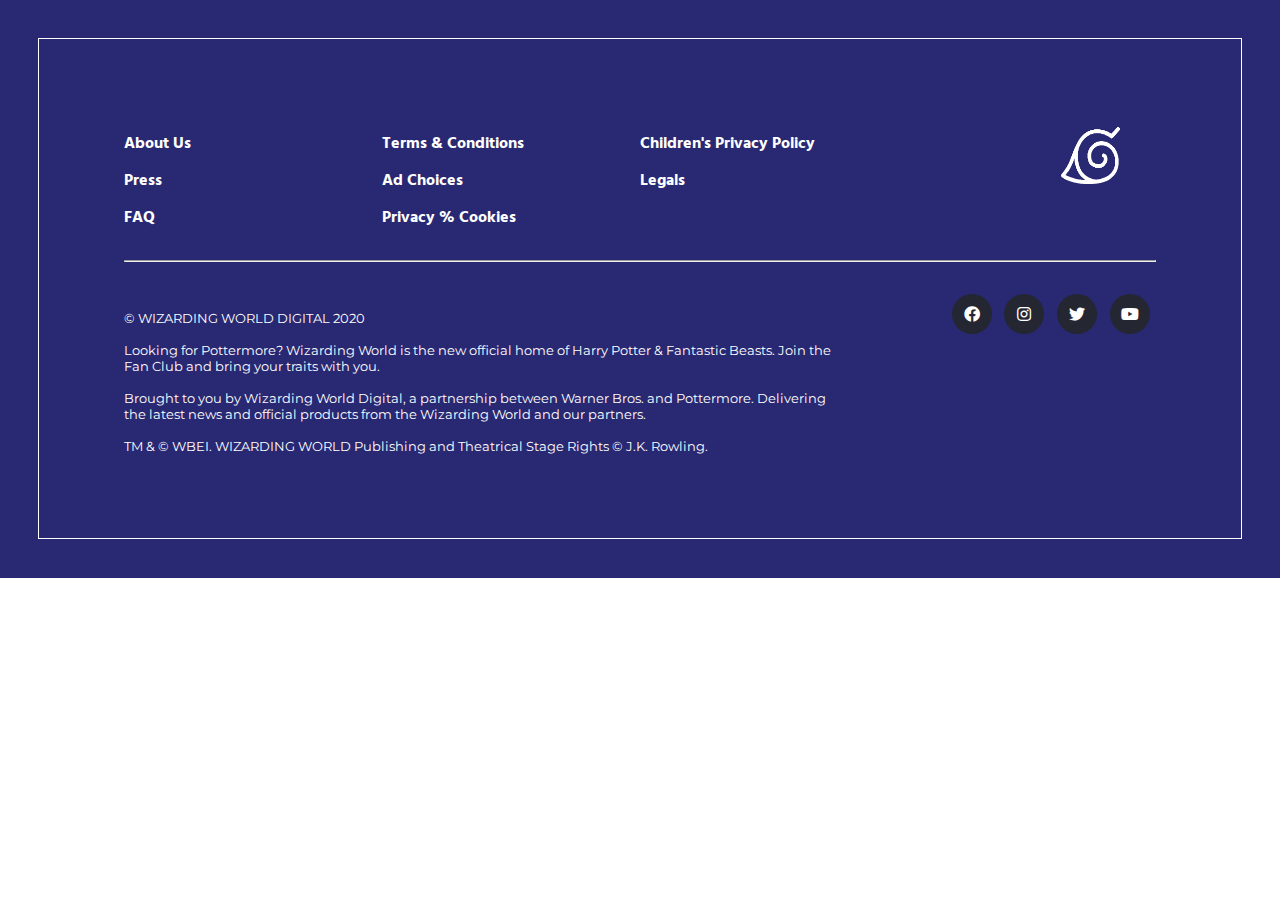
<file: footer.html>
<!DOCTYPE html>
<html lang="en">
<head>
    <meta charset="UTF-8">
    <meta name="viewport" content="width=device-width, initial-scale=1.0">
    <title>Document</title>
      <!--------FontAwesom-------->
      <link rel="stylesheet" href="./css/all.css">
</head>
<style>
    @import url('https://fonts.googleapis.com/css2?family=Montserrat&display=swap');
    @import url('https://fonts.googleapis.com/css2?family=Hind+Siliguri&display=swap');
    *{
        margin: 0;
        padding: 0;
        box-sizing: border-box;
    }
    footer{
        width: 100%;
        background: #02025ad8;
        color: white;
        padding: 3%;
    }

    .footer-content{
        border: 1px solid white;
        padding: 7%;
    }

    .beforeLine{
        margin-top: -5px;
        display: flex;
        flex-wrap: wrap;
        margin-bottom: 30px;
        font-family: 'Hind Siliguri', sans-serif;
        font-weight: 900;
    }

    .footer-content  .beforeLine .before-line-1, .footer-content  .beforeLine .before-line-2, .footer-content  .beforeLine .before-line-3{
        width: 25%;
        display: flex;
        flex-direction: column;
    }

    .footer-content  .beforeLine .before-line-1 a,
    .footer-content  .beforeLine .before-line-2 a,
    .footer-content  .beforeLine .before-line-3 a{
        color: white;
        text-decoration: none;
        margin-top: .7rem;
    }

    .footer-content  .beforeLine .before-line-1 a:hover,
    .footer-content  .beforeLine .before-line-2 a:hover,
    .footer-content  .beforeLine .before-line-3 a:hover{
        text-decoration: underline;
    }

    .footer-content  .beforeLine .before-line-4 {
        width: 25%;
        display: flex;
        justify-content: flex-end;
        margin: -20px 0;
    }

    @media (max-width:750px){
        .footer-content  .beforeLine .before-line-1, .footer-content  .beforeLine .before-line-2, .footer-content  .beforeLine .before-line-3{
            width: 100%;
            display: flex;
            align-items: center;
            order: 2;
        }


        .footer-content  .beforeLine .before-line-4{
            width: 100%;
            display: flex;
            justify-content: center;
            order: 1;
        }
    }

    .afterLine{
        display: flex;
        flex-wrap: wrap;
        margin-top: 2rem;
    }

    .footer-content .after-line-1{
        width: 70%;
    }

    .footer-content .after-line-1 p{
       margin-top: 1rem;
       font-size: 13px;
       font-family: 'Montserrat', sans-serif;
    }

    .footer-content .after-line-2{
        width: 30%;
        display: flex;
        justify-content: flex-end;
    }

    .footer-content .after-line-2 a{
        margin: 0 .4rem;
        padding: 0 1rem;
        color: white;
        width: 40px;
        height: 40px;
        display: flex;
        justify-content: center;
        align-items: center;
        background: rgb(36, 38, 50);
        border-radius: 50%;
        cursor: pointer;
        text-decoration: none;
    }

    @media (max-width:750px){
        .footer-content .after-line-1, .footer-content .after-line-2{
            width: 100%;
        }

        .footer-content .after-line-1{
            order: 2;
            text-align: center;
        }

        .footer-content .after-line-2{
            justify-content: center;
            padding: 1rem;
            order: 1;
        }
    }


</style>
<body>
    <footer>
        <div class="footer-content">
            <div class="beforeLine">
                <div class="before-line-1">
                    <a href="#about">About Us</a>
                    <a href="#about">Press</a>
                    <a href="#about">FAQ</a>
                </div>
                <div class="before-line-2">
                    <a href="#about">Terms & Conditions</a>
                    <a href="#about">Ad Choices</a>
                    <a href="#about">Privacy % Cookies</a>
                </div>
                <div class="before-line-3">
                    <a href="#about">Children's Privacy Policy</a>
                    <a href="#about">Legals</a>
                </div>
                <div class="before-line-4">
                    <img src="./images/2-logo.png" alt="" width="120px" height="120px">
                </div>
            </div>
            <hr>
            <div class="afterLine">
                <div class="after-line-1">
                    <p>© WIZARDING WORLD DIGITAL 2020</p>
                    <p>Looking for Pottermore? Wizarding World is the new official home of Harry Potter & Fantastic Beasts. Join the Fan Club and bring your traits with you.</p>
                    <p>Brought to you by Wizarding World Digital, a partnership between Warner Bros. and Pottermore. Delivering the latest news and official products from the Wizarding World and our partners.</p>
                    <p>TM & © WBEI. WIZARDING WORLD Publishing and Theatrical Stage Rights © J.K. Rowling.</p>
                </div>
                <div class="after-line-2">
                    <a href="#"><i class="fab fa-facebook"></i></a>
                    <a href="#"><i class="fab fa-instagram"></i></a>
                    <a href="#"><i class="fab fa-twitter"></i></a>
                    <a href="#"><i class="fab fa-youtube"></i></a>
                </div>
            </div>
        </div>
    </footer>
</body>
</html>
</file>
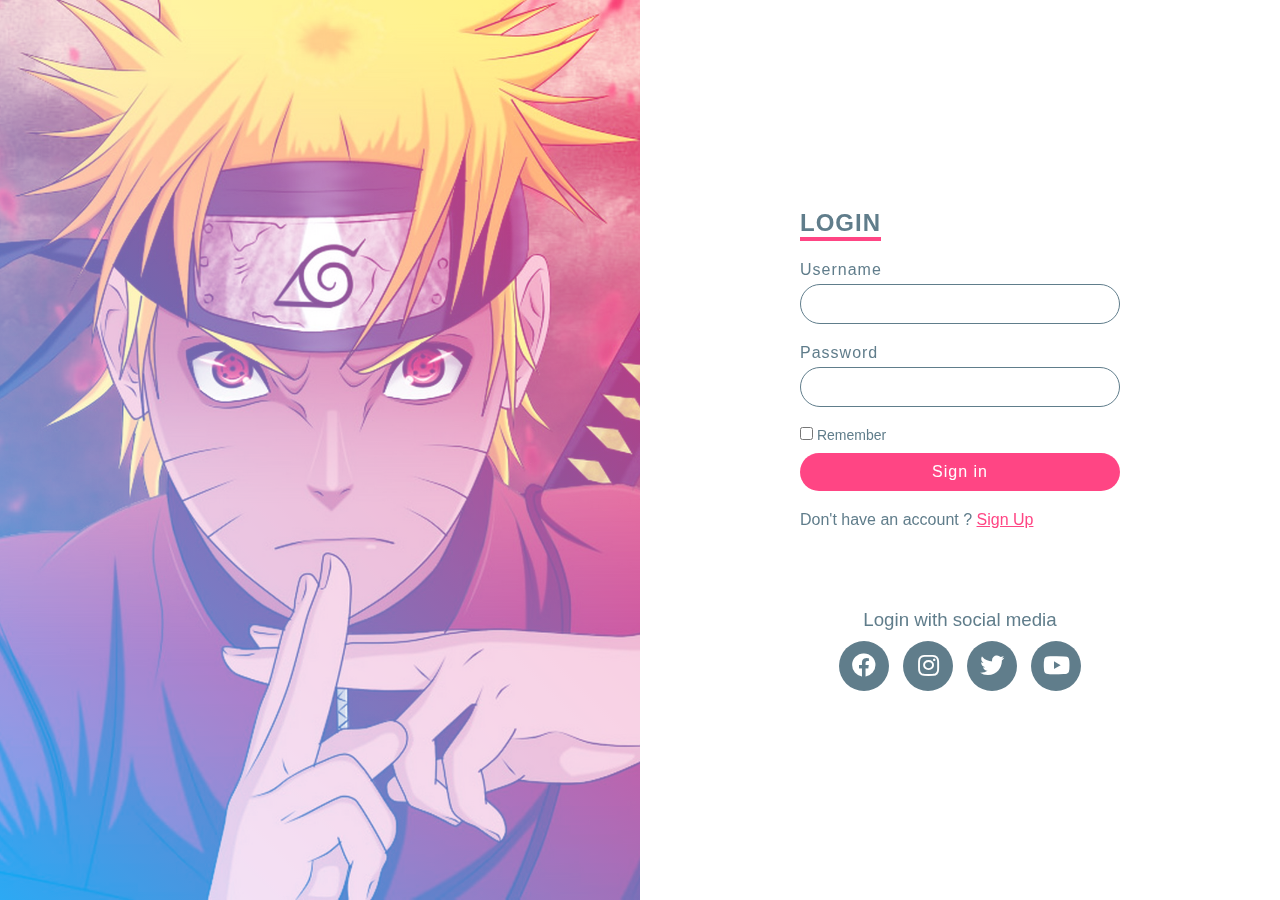
<file: login.html>
<!DOCTYPE html>
<html lang="en">
<head>
    <meta charset="UTF-8">
    <meta name="viewport" content="width=device-width, initial-scale=1.0">
    <title>Naruto - LogIn</title>
    <!--------FontAwesom-------->
    <link rel="stylesheet" href="./css/all.css">
    <!---------Custom Style----->
    <link rel="stylesheet" href="./css/loginStyle.css">
</head>
<body>
    <section>
        <div class="imgBx">
            <img src="./images/35-login.jpg" alt="">
        </div>
        <div class="contentBx">
            <div class="formBx">
                <h2>Login</h2>
                <form >
                    <div class="inputBx">
                        <span>Username</span>
                        <input type="text" >
                    </div>
                    <div class="inputBx">
                        <span>Password</span>
                        <input type="password" >
                    </div>
                    <div class="remember">
                        <label for=""><input type="checkbox"> Remember</label>
                    </div>
                    <div class="inputBx">
                        <input type="submit" value="Sign in">
                    </div>
                    <div class="inputBx">
                        <p>Don't have an account ? <a href="#"> Sign Up</a></p>
                    </div>
                </form>
                <h3>Login with social media</h3>
                <ul class="sci">
                    <li><a href="#"><i class="fab fa-facebook"></i></a></li>
                    <li><a href="#"><i class="fab fa-instagram"></i></a></li>
                    <li><a href="#"><i class="fab fa-twitter"></i></a></li>
                    <li><a href="#"><i class="fab fa-youtube"></i></a></li>
                </ul>
            </div>
        </div>
    </section>
</body>
</html>
</file>
<file: css/loginStyle.css>
*{
    margin: 0;
    padding: 0;
    box-sizing: border-box;
    font-family: Impact, Haettenschweiler, 'Arial Narrow Bold', sans-serif;
}

section{
    position: relative;
    width: 100%;
    height: 100vh;
    display: flex;
}

section .imgBx{
    position: relative;
    width: 50%;
    height: 100%;
}

section .imgBx:before{
    content: '';
    position: absolute;
    top: 0;
    left: 0;
    width: 100%;
    height: 100%;
    background: linear-gradient(225deg, #e91e63, #03a9f4);
    z-index: 1;
    mix-blend-mode: screen;
}

section .imgBx img{
    position: absolute;
    top: 0;
    left: 0;
    width: 100%;
    height: 100%;
    object-fit: cover;
}

section .contentBx{
    display: flex;
    width: 50%;
    height: 100%;
    justify-content: center;
    align-items: center;
}

section .contentBx .formBx{
    width: 50%;
}

section .contentBx .formBx h2{
    color: #607d8b;
    font-weight: 600;
    font-size: 1.5em;
    text-transform: uppercase;
    margin-bottom: 20px;
    border-bottom: 4px solid #ff4584;
    display: inline-block;
    letter-spacing: 1px;
}

section .contentBx .formBx .inputBx{
    margin-bottom: 20px;
}

section .contentBx .formBx .inputBx span{
    font-size: 16px;
    margin-bottom: 5px;
    display: inline-block;
    color: #607d8b;
    font-weight: 300;
    font-size: 16px;
    letter-spacing: 1px;
}

section .contentBx .formBx .inputBx input{
    width: 100%;
    padding: 10px 20px;
    outline: none;
    font-weight: 400;
    border: 1px solid #607d8b;
    font-size: 16px;
    letter-spacing: 1px;
    color: #607d8b;
    background: transparent;
    border-radius: 30px;
}

section .contentBx .formBx .inputBx input[type="submit"]{
    background: #ff4584;
    color: #fff;
    outline: none;
    border: none;
    font-weight: 500;
    cursor: pointer;

}

section .contentBx .formBx .inputBx input[type="submit"]:hover{
    background: #f53677;
}

section .contentBx .formBx .remember{
    margin-bottom: 10px;
    color: #607d8b;
    font-weight: 400;
    font-size: 14px;
}

section .contentBx .formBx .inputBx p{
    color: #607d8b;
}

section .contentBx .formBx .inputBx p a{
    color: #ff4584;
}

section .contentBx .formBx h3{
    color: #607d8b;
    text-align: center;
    margin: 80px 0 10px;
    font-weight: 500;
}

section .contentBx .formBx .sci{
    display: flex;
    justify-content: center;
    align-items: center;
}

section .contentBx .formBx .sci li{
    list-style: none;
    width: 50px;
    height: 50px;
    display: flex;
    justify-content: center;
    align-items: center;
    background: #607d8b;
    border-radius: 50%;
    margin: 0 7px;
    cursor: pointer;
}

section .contentBx .formBx .sci li a{
    color: white;
    font-size: 24px;
}

section .contentBx .formBx .sci li:hover{
    background: #ff4584;
}

section .contentBx .formBx .sci li img{
    transform: scale(0.5);
    filter: invert(1);
}

@media (max-width:768px){

    section .imgBx{
        position: absolute;
        top: 0;
        left: 0;
        width: 100%;
        height: 100%;
    }

    section .contentBx{
        display: flex;
        justify-content: center;
        align-items: center;
        width: 100%;
        height: 100%;
        z-index: 1;
    }

    section .contentBx .formBx{
        width: 100%;
        padding: 40px;
        background: rgb(255 255 255 / 0.9);
        margin: 50px;
    }

    section .contentBx .formBx h3{
        color: #607d8b;
        text-align: center;
        margin: 30px 0 10px;
        font-weight: 500;
    }
}
</file>
